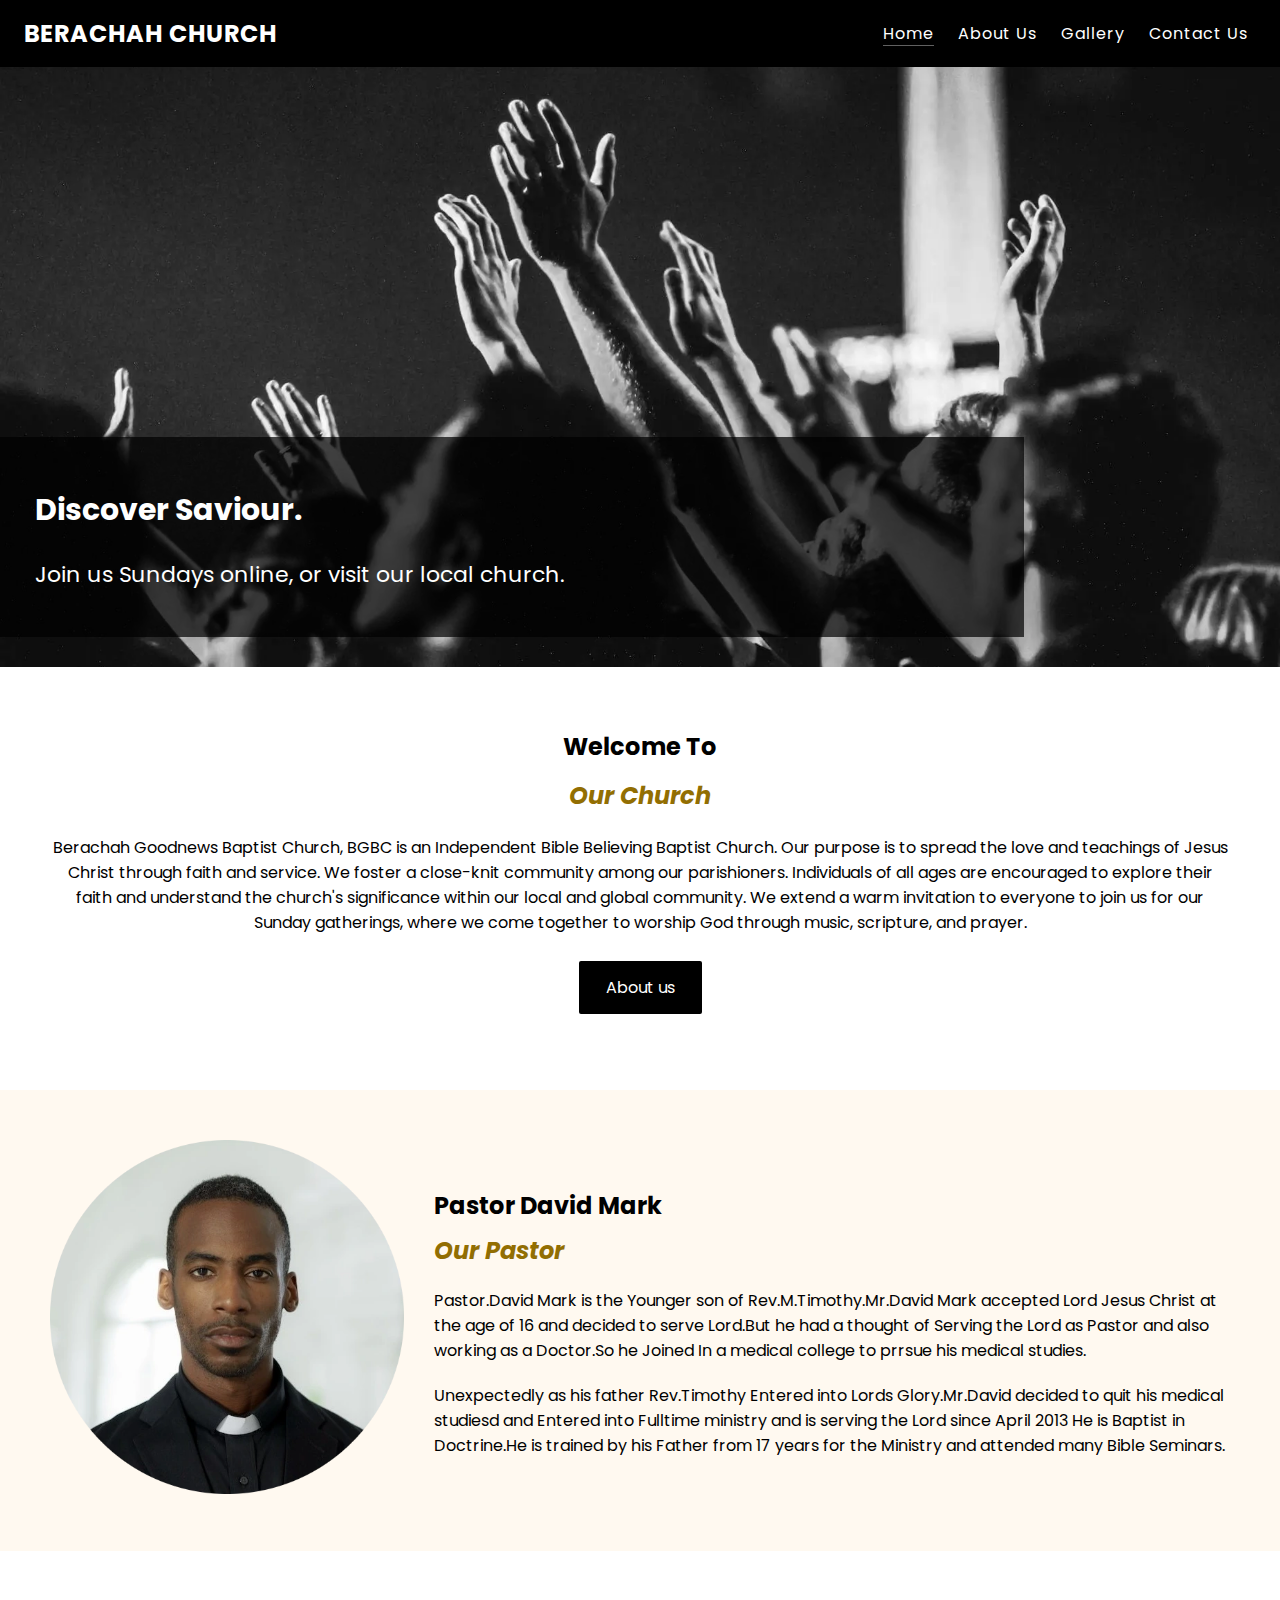
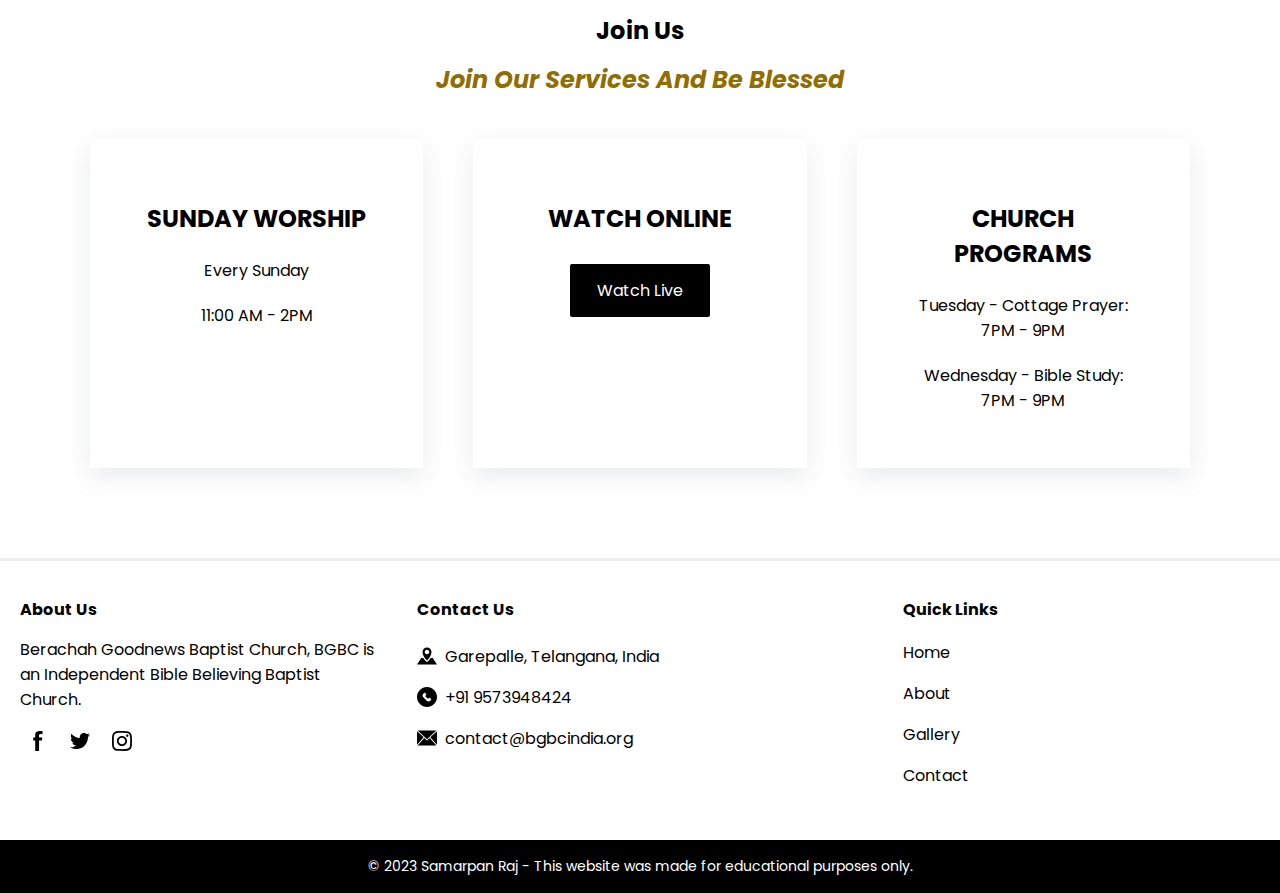
<file: index.html>
<!DOCTYPE html>
<html lang="en">

<head>
    <meta charset="UTF-8">
    <meta http-equiv="X-UA-Compatible" content="IE=edge">
    <meta name="viewport" content="width=device-width, initial-scale=1.0">
    <!-- Meta Tags for search engines -->
    <meta name="description"
        content="Berachah Goodnews Baptist Church is an Independent Bible Believing Church based in India.">
    <meta name="keywords" content="berachah, bgbc, independent church, bible believing, bible believers, india, church">
    <!--Website Title-->
    <title>Berachah Goodnews Church</title>
    <!-- Google fonts, Poppins - credit  -->
    <link rel="preconnect" href="https://fonts.googleapis.com">
    <link rel="preconnect" href="https://fonts.gstatic.com" crossorigin>
    <link href="https://fonts.googleapis.com/css2?family=Poppins:wght@300;400;500;700&display=swap" rel="stylesheet">
    <!--Favicon code-->
    <link rel="apple-touch-icon" sizes="180x180" href="assets/favicon/apple-touch-icon.png">
    <link rel="icon" type="image/png" sizes="32x32" href="assets/favicon/favicon-32x32.png">
    <link rel="icon" type="image/png" sizes="16x16" href="assets/favicon/favicon-16x16.png">
    <!-- Stylesheet Link -->
    <link rel="stylesheet" href="assets/css/style.css">
</head>

<body>
    <!-- credit for header code: love-running-v3 Aug 2023 -->
    <!-- Header -->
    <header>
        <a href="index.html">
            <h1 id="logo">Berachah Church</h1>
        </a>
        <input type="checkbox" id="nav-toggle" name="nav-toggle">
        <label for="nav-toggle" class="nav-toggle-label">
            <!-- Used Hamburger SVG image instead of fontawesome icon for faster page load -->
            <img class="menu-icon" src="assets/images/hamburger-svg.svg" alt="hamburger menu icon">
        </label>
        <!--Navigation Menu-->
        <nav>
            <ul id="menu">
                <li>
                    <a href="index.html" class="active">Home</a>
                </li>
                <li>
                    <a href="about-us.html">About Us</a>
                </li>
                <li>
                    <a href="gallery.html">Gallery</a>
                </li>
                <li>
                    <a href="contact-us.html">Contact Us</a>
                </li>
            </ul>
        </nav>
    </header>
    <!-- Main content -->
    <main>
        <!-- credit for hero section code: love-running-v3 Aug 2023 -->
        <section id="hero">
            <div id="cover-text">
                <h2>Discover Saviour.</h2>
                <p>Join us Sundays online, or visit our local church.</p>
            </div>
        </section>
        <!-- small section about the church -->
        <section id="about">
            <div class="div-container">
                <h3>Welcome To</h3>
                <h3 class="bend">
                    Our Church
                </h3>
                <p> Berachah Goodnews Baptist Church, BGBC is an Independent Bible Believing Baptist Church. Our purpose
                    is to spread the love and teachings of Jesus Christ through faith and service. We foster
                    a close-knit community among our parishioners. Individuals of all ages are encouraged to explore
                    their faith and understand the church's significance within our local and global community. We
                    extend a warm invitation to everyone to join us for our Sunday gatherings, where we come together to
                    worship God through music, scripture, and prayer.</p>
                <div class="space">
                    <a class="button" href="about-us.html">About us</a>
                </div>
            </div>
        </section>
        <!-- about pastor of the church-->
        <div class="ncontainer">
            <div class="nsection">
                <div class="image-container">
                    <img src="assets/images/pastor-image.webp" alt="closeup picture of the church pastor david mark">
                </div>
                <div class="text-container">
                    <h3>Pastor David Mark</h3>
                    <h3 class="bend">
                        Our Pastor
                    </h3>
                    <p>Pastor.David Mark is the Younger son of Rev.M.Timothy.Mr.David Mark accepted Lord Jesus Christ at
                        the age of 16 and decided to serve Lord.But he had a thought of Serving the Lord as Pastor and
                        also working as a Doctor.So he Joined In a medical college to prrsue his medical studies. </p>
                    <p>Unexpectedly as his father Rev.Timothy Entered into Lords Glory.Mr.David decided to quit
                        his medical studiesd and Entered into Fulltime ministry and is serving the Lord since April 2013
                        He is Baptist in Doctrine.He is trained by his Father from 17 years for the Ministry and
                        attended many Bible Seminars.
                    </p>
                </div>
            </div>
        </div>

        <!-- grid container which highlights the church timings and church programs -->
        <div class="div-container">
            <h3>Join Us</h3>
            <h3 class="bend"> Join Our Services And Be Blessed</h3>
            <div class="grid-container">

                <div class="grid-item">
                    <h3>SUNDAY WORSHIP</h3>
                    <p>Every Sunday</p>
                    <p>11:00 AM - 2PM</p>

                </div>
                <!-- external link to youtube channel -->
                <div class="grid-item">
                    <h3>WATCH ONLINE</h3>

                    <div class="space">
                        <a class="button" target="_blank" href="https://www.youtube.com/@PastorDavidMark/streams"
                            aria-label="link to youtube channel to watch live">Watch Live</a>
                    </div>

                </div>
                <div class="grid-item">
                    <h3>CHURCH PROGRAMS</h3>
                    <p>Tuesday - Cottage Prayer: 7PM - 9PM </p>
                    <p>Wednesday - Bible Study: 7PM - 9PM </p>
                </div>
            </div>
        </div>

    </main>
    <!-- Footer -->
    <footer>
        <div class="footer-container">
            <div class="footer-item">
                <h4>About Us</h4>
                <p> Berachah Goodnews Baptist Church, BGBC is an Independent Bible Believing Baptist Church. </p>
                <!-- clickable social media icons that will take to social media sites  -->
                <div class="footer-icons">
                    <a href="https://www.facebook.com" target="_blank" aria-label="open facebook link in new tab">
                        <img class="social-icons" src="assets/images/facebook-svg.svg" alt="facebook icon">
                    </a>
                    <a href="https://twitter.com" target="_blank" aria-label="open twitter link in new tab">
                        <img class="social-icons" src="assets/images/twitter-svg.svg" alt="twitter icon">
                    </a>
                    <a href="https://www.instagram.com" target="_blank" aria-label="open instagram link in new tab">
                        <img class="social-icons" src="assets/images/instagram-svg.svg" alt="instagram icon">
                    </a>
                </div>
            </div>
            <div class="footer-item footer-middle">
                <h4>Contact Us</h4>
                <div>
                    <img class="social-icons" src="assets/images/maps-svg.svg" alt="map icon">
                    <p>Garepalle, Telangana, India</p>
                </div>
                <!-- phone number and email links are clickable which will open phone or email window for the user  -->
                <div>
                    <img class="social-icons" src="assets/images/call-button-svg.svg" alt="call button icon">
                    <p>
                        <a href="tel:+919573948424">+91 9573948424</a>
                    </p>
                </div>
                <div>
                    <img class="social-icons" src="assets/images/mail-svg.svg" alt="email icon">
                    <p>
                        <a href="mailto:contact@bgbcindia.org">contact@bgbcindia.org</a>
                    </p>
                </div>
            </div>
            <div class="footer-item">
                <div class="footer-links">
                    <h4>Quick Links</h4>
                    <ul>
                        <li>
                            <a href="index.html" class="footer-link" aria-label="link to home page">Home</a>
                        </li>
                        <li>
                            <a href="about-us.html" class="footer-link" aria-label="link to about us page">About</a>
                        </li>
                        <li>
                            <a href="gallery.html" class="footer-link" aria-label="link to gallery page">Gallery</a>
                        </li>
                        <li>
                            <a href="contact-us.html" class="footer-link" aria-label="link to Contact page">Contact</a>
                        </li>
                    </ul>
                </div>
            </div>
        </div>
        <p class="bottom-footer"> © 2023 Samarpan Raj - This website was made for educational purposes only.
        </p>
    </footer>
</body>

</html>
</file>
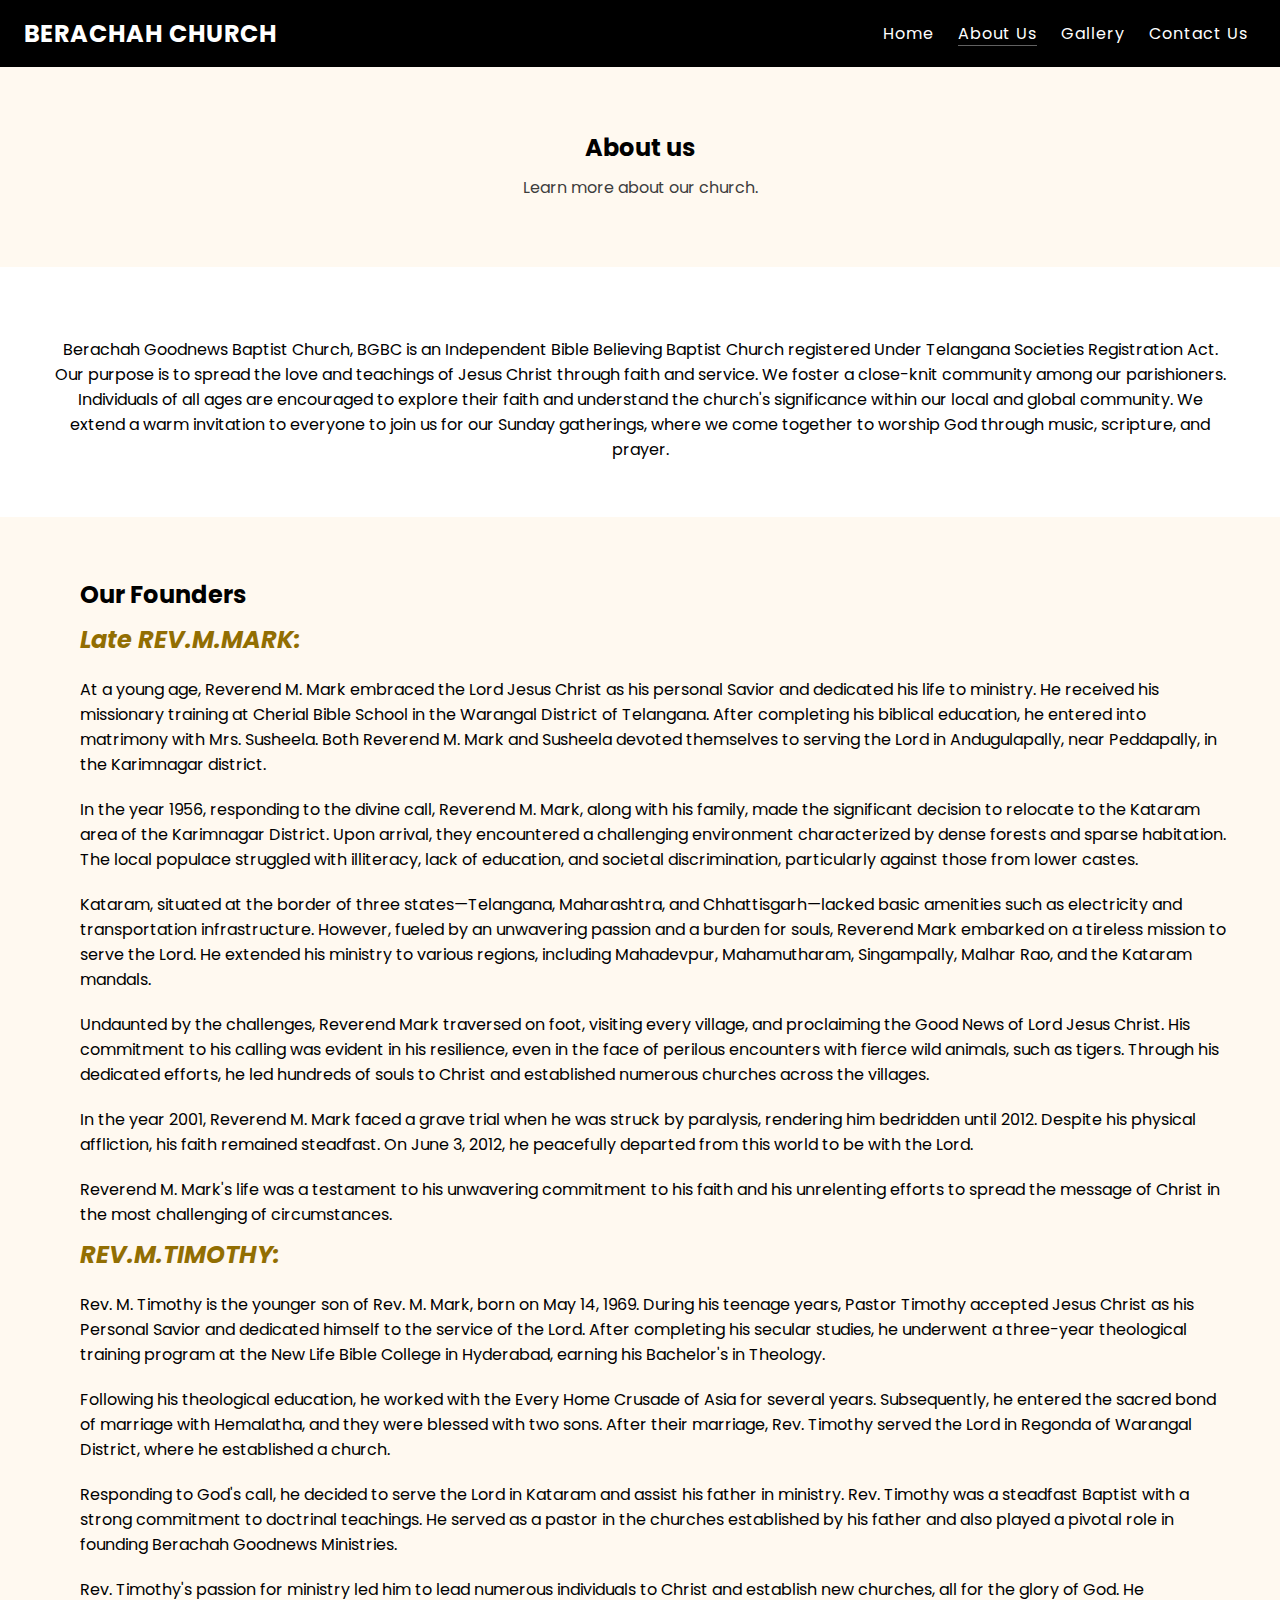
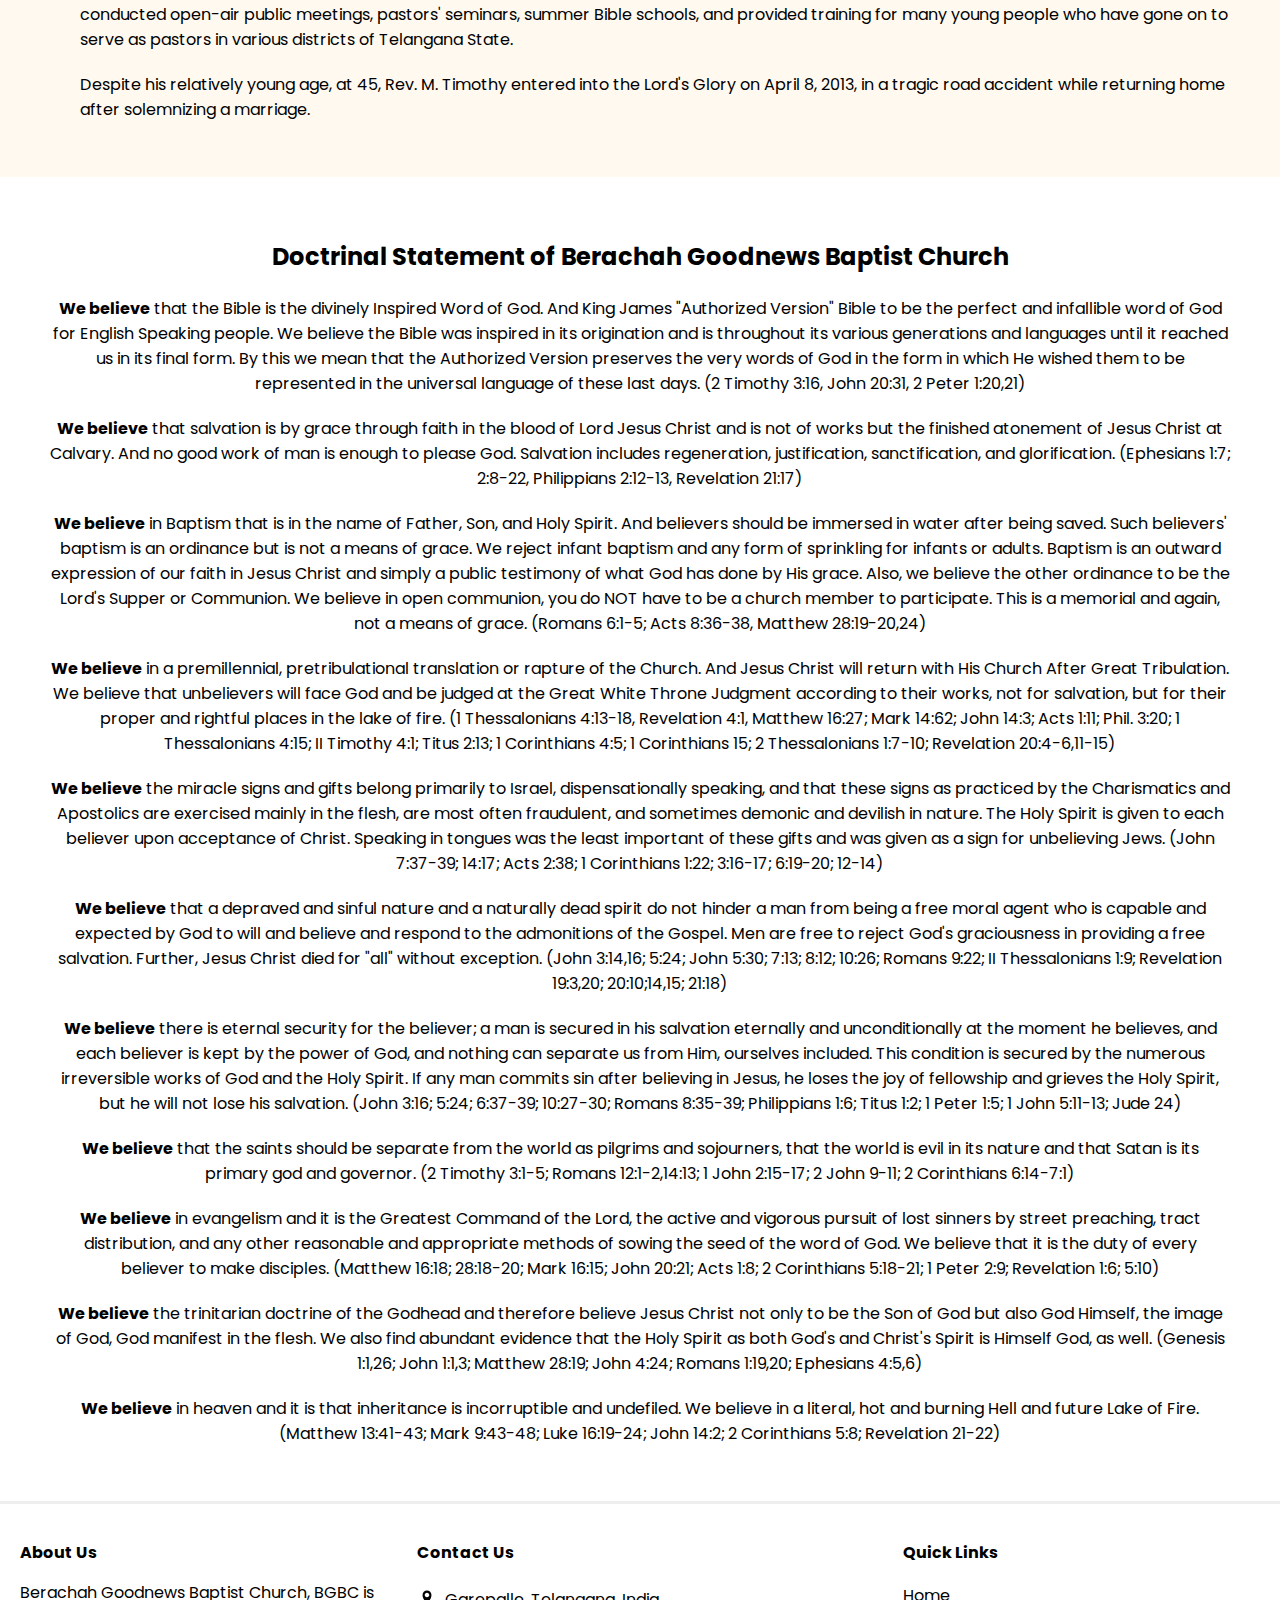
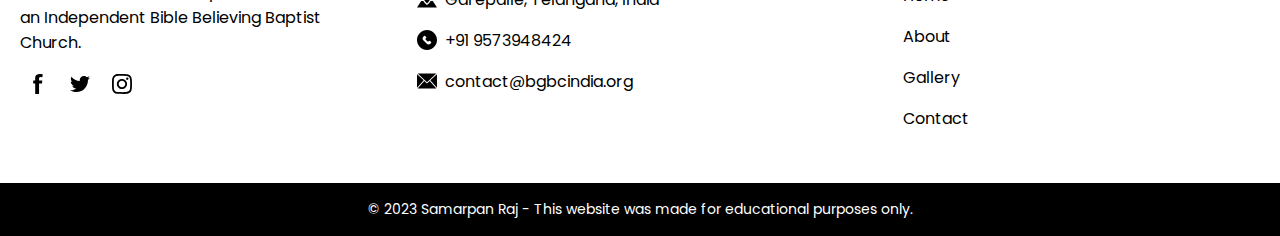
<file: about-us.html>
<!DOCTYPE html>
<html lang="en">

<head>
    <meta charset="UTF-8">
    <meta http-equiv="X-UA-Compatible" content="IE=edge">
    <meta name="viewport" content="width=device-width, initial-scale=1.0">
    <!-- Meta Tags for search engines -->
    <meta name="description"
        content="Berachah Goodnews Baptist Church is an Independent Bible Believing Church based in India. Read more about us on this page.">
    <meta name="keywords" content="berachah, bgbc, independent church, bible believing, bible believers, india, church">
    <!-- Stylesheet Link -->
    <link rel="stylesheet" href="assets/css/style.css">
    <!--Pae Title-->
    <title>About Us</title>
    <!-- Google fonts, Poppins - credit  -->
    <link rel="preconnect" href="https://fonts.googleapis.com">
    <link rel="preconnect" href="https://fonts.gstatic.com" crossorigin>
    <link href="https://fonts.googleapis.com/css2?family=Poppins:wght@300;400;500;700&display=swap" rel="stylesheet">
    <!--Favicon code-->
    <link rel="apple-touch-icon" sizes="180x180" href="assets/favicon/apple-touch-icon.png">
    <link rel="icon" type="image/png" sizes="32x32" href="assets/favicon/favicon-32x32.png">
    <link rel="icon" type="image/png" sizes="16x16" href="assets/favicon/favicon-16x16.png">
</head>

<body>
    <!-- credit for header code: love-running-v3 Aug 2023 -->
    <!-- Header -->
    <header>
        <a href="index.html">
            <h1 id="logo">Berachah Church</h1>
        </a>
        <input type="checkbox" id="nav-toggle" name="nav-toggle">
        <label for="nav-toggle" class="nav-toggle-label">
            <!-- Used Hamburger SVG image instead of fontawesome icon for faster page load -->
            <img class="menu-icon" src="assets/images/hamburger-svg.svg" alt="hamburger menu icon">
        </label>
        <!--Navigation Menu-->
        <nav>
            <ul id="menu">
                <li>
                    <a href="index.html">Home</a>
                </li>
                <li>
                    <a href="about-us.html" class="active">About Us</a>
                </li>
                <li>
                    <a href="gallery.html">Gallery</a>
                </li>
                <li>
                    <a href="contact-us.html">Contact Us</a>
                </li>
            </ul>
        </nav>
    </header>

    <!-- Main content -->
    <main>
        <section class="top-container">
            <div class="top-text">
                <h2>About us</h2>
                <p>Learn more about our church.</p>
            </div>
        </section>
        <div id="about-church">
            <div class="div-container">

                <p> Berachah Goodnews Baptist Church, BGBC is an Independent Bible Believing Baptist Church registered
                    Under Telangana Societies Registration Act. Our purpose is to spread the love and teachings of Jesus
                    Christ through faith and service. We foster
                    a close-knit community among our parishioners. Individuals of all ages are encouraged to explore
                    their faith and understand the church's significance within our local and global community. We
                    extend a warm invitation to everyone to join us for our Sunday gatherings, where we come together to
                    worship God through music, scripture, and prayer.
                </p>

            </div>
        </div>

        <div class="ncontainer">
            <div class="text-container">
                <h3>Our Founders</h3>
                <h3 class="bend">Late REV.M.MARK:</h3>

                <p>
                    At a young age, Reverend M. Mark embraced the Lord Jesus Christ as his personal Savior and dedicated
                    his life to ministry. He received his missionary training at Cherial Bible School in the Warangal
                    District of Telangana. After completing his biblical education, he entered into matrimony with Mrs.
                    Susheela. Both Reverend M. Mark and Susheela devoted themselves to serving the Lord in
                    Andugulapally, near Peddapally, in the Karimnagar district.
                </p>

                <p>
                    In the year 1956, responding to the divine call, Reverend M. Mark, along with his family, made the
                    significant decision to relocate to the Kataram area of the Karimnagar District. Upon arrival, they
                    encountered a challenging environment characterized by dense forests and sparse habitation. The
                    local populace struggled with illiteracy, lack of education, and societal discrimination,
                    particularly against those from lower castes.
                </p>

                <p>
                    Kataram, situated at the border of three states—Telangana, Maharashtra, and Chhattisgarh—lacked
                    basic amenities such as electricity and transportation infrastructure. However, fueled by an
                    unwavering passion and a burden for souls, Reverend Mark embarked on a tireless mission to serve the
                    Lord. He extended his ministry to various regions, including Mahadevpur, Mahamutharam, Singampally,
                    Malhar Rao, and the Kataram mandals.
                </p>

                <p>
                    Undaunted by the challenges, Reverend Mark traversed on foot, visiting every village, and
                    proclaiming the Good News of Lord Jesus Christ. His commitment to his calling was evident in his
                    resilience, even in the face of perilous encounters with fierce wild animals, such as tigers.
                    Through his dedicated efforts, he led hundreds of souls to Christ and established numerous churches
                    across the villages.
                </p>

                <p>
                    In the year 2001, Reverend M. Mark faced a grave trial when he was struck by paralysis, rendering
                    him bedridden until 2012. Despite his physical affliction, his faith remained steadfast. On June 3,
                    2012, he peacefully departed from this world to be with the Lord.
                </p>

                <p>
                    Reverend M. Mark's life was a testament to his unwavering commitment to his faith and his
                    unrelenting efforts to spread the message of Christ in the most challenging of circumstances.
                </p>

                <h3 class="bend">
                    REV.M.TIMOTHY:
                </h3>

                <p>
                    Rev. M. Timothy is the younger son of Rev. M. Mark, born on May 14, 1969. During his teenage years,
                    Pastor Timothy accepted Jesus Christ as his Personal Savior and dedicated himself to the service of
                    the Lord. After completing his secular studies, he underwent a three-year theological training
                    program at the New Life Bible College in Hyderabad, earning his Bachelor's in Theology.
                </p>

                <p>
                    Following his theological education, he worked with the Every Home Crusade of Asia for several
                    years. Subsequently, he entered the sacred bond of marriage with Hemalatha, and they were blessed
                    with two sons. After their marriage, Rev. Timothy served the Lord in Regonda of Warangal District,
                    where he established a church.
                </p>

                <p>
                    Responding to God's call, he decided to serve the Lord in Kataram and assist his father in ministry.
                    Rev. Timothy was a steadfast Baptist with a strong commitment to doctrinal teachings. He served as a
                    pastor in the churches established by his father and also played a pivotal role in founding Berachah
                    Goodnews Ministries.
                </p>

                <p>
                    Rev. Timothy's passion for ministry led him to lead numerous individuals to Christ and establish new
                    churches, all for the glory of God. He conducted open-air public meetings, pastors' seminars, summer
                    Bible schools, and provided training for many young people who have gone on to serve as pastors in
                    various districts of Telangana State.
                </p>

                <p>
                    Despite his relatively young age, at 45, Rev. M. Timothy entered into the Lord's Glory on April 8,
                    2013, in a tragic road accident while returning home after solemnizing a marriage.
                </p>

            </div>

        </div>

        <section id="about">
            <div class="div-container">
                <h3>
                    Doctrinal Statement of Berachah Goodnews Baptist Church
                </h3>

                <p>
                    <span>We believe</span> that the Bible is the divinely Inspired Word of God. And King James
                    "Authorized Version" Bible to be the perfect and infallible word of God for English Speaking people.
                    We believe the Bible was inspired in its origination and is throughout its various generations and
                    languages until it reached us in its final form. By this we mean that the Authorized Version
                    preserves the very words of God in the form in which He wished them to be represented in the
                    universal language of these last days. (2 Timothy 3:16, John 20:31, 2 Peter 1:20,21)
                </p>

                <p>
                    <span>We believe</span> that salvation is by grace through faith in the blood of Lord Jesus Christ
                    and is not of works but the finished atonement of Jesus Christ at Calvary. And no good work of man
                    is enough to please God. Salvation includes regeneration, justification, sanctification, and
                    glorification. (Ephesians 1:7; 2:8-22, Philippians 2:12-13, Revelation 21:17)
                </p>

                <p>
                    <span>We believe</span> in Baptism that is in the name of Father, Son, and Holy Spirit. And
                    believers should be immersed in water after being saved. Such believers' baptism is an ordinance but
                    is not a means of grace. We reject infant baptism and any form of sprinkling for infants or adults.
                    Baptism is an outward expression of our faith in Jesus Christ and simply a public testimony of what
                    God has done by His grace. Also, we believe the other ordinance to be the Lord's Supper or
                    Communion. We believe in open communion, you do NOT have to be a church member to participate. This
                    is a memorial and again, not a means of grace. (Romans 6:1-5; Acts 8:36-38, Matthew 28:19-20,24)
                </p>

                <p>
                    <span>We believe</span> in a premillennial, pretribulational translation or rapture of the Church.
                    And Jesus Christ will return with His Church After Great Tribulation. We believe that unbelievers
                    will face God and be judged at the Great White Throne Judgment according to their works, not for
                    salvation, but for their proper and rightful places in the lake of fire. (1 Thessalonians 4:13-18,
                    Revelation 4:1, Matthew 16:27; Mark 14:62; John 14:3; Acts 1:11; Phil. 3:20; 1 Thessalonians 4:15;
                    II Timothy 4:1; Titus 2:13; 1 Corinthians 4:5; 1 Corinthians 15; 2 Thessalonians 1:7-10; Revelation
                    20:4-6,11-15)
                </p>

                <p>
                    <span>We believe</span> the miracle signs and gifts belong primarily to Israel, dispensationally
                    speaking, and that these signs as practiced by the Charismatics and Apostolics are exercised mainly
                    in the flesh, are most often fraudulent, and sometimes demonic and devilish in nature. The Holy
                    Spirit is given to each believer upon acceptance of Christ. Speaking in tongues was the least
                    important of these gifts and was given as a sign for unbelieving Jews. (John 7:37-39; 14:17; Acts
                    2:38; 1 Corinthians 1:22; 3:16-17; 6:19-20; 12-14)
                </p>

                <p>
                    <span>We believe</span> that a depraved and sinful nature and a naturally dead spirit do not hinder
                    a man from being a free moral agent who is capable and expected by God to will and believe and
                    respond to the admonitions of the Gospel. Men are free to reject God's graciousness in providing a
                    free salvation. Further, Jesus Christ died for "all" without exception. (John 3:14,16; 5:24; John
                    5:30; 7:13; 8:12; 10:26; Romans 9:22; II Thessalonians 1:9; Revelation 19:3,20; 20:10;14,15; 21:18)
                </p>

                <p>
                    <span>We believe</span> there is eternal security for the believer; a man is secured in his
                    salvation eternally and unconditionally at the moment he believes, and each believer is kept by the
                    power of God, and nothing can separate us from Him, ourselves included. This condition is secured by
                    the numerous irreversible works of God and the Holy Spirit. If any man commits sin after believing
                    in Jesus, he loses the joy of fellowship and grieves the Holy Spirit, but he will not lose his
                    salvation. (John 3:16; 5:24; 6:37-39; 10:27-30; Romans 8:35-39; Philippians 1:6; Titus 1:2; 1 Peter
                    1:5; 1 John 5:11-13; Jude 24)
                </p>

                <p>
                    <span>We believe</span> that the saints should be separate from the world as pilgrims and
                    sojourners, that the world is evil in its nature and that Satan is its primary god and governor. (2
                    Timothy 3:1-5; Romans 12:1-2,14:13; 1 John 2:15-17; 2 John 9-11; 2 Corinthians 6:14-7:1)
                </p>

                <p>
                    <span>We believe</span> in evangelism and it is the Greatest Command of the Lord, the active and
                    vigorous pursuit of lost sinners by street preaching, tract distribution, and any other reasonable
                    and appropriate methods of sowing the seed of the word of God. We believe that it is the duty of
                    every believer to make disciples. (Matthew 16:18; 28:18-20; Mark 16:15; John 20:21; Acts 1:8; 2
                    Corinthians 5:18-21; 1 Peter 2:9; Revelation 1:6; 5:10)
                </p>

                <p>
                    <span>We believe</span> the trinitarian doctrine of the Godhead and therefore believe Jesus Christ
                    not only to be the Son of God but also God Himself, the image of God, God manifest in the flesh. We
                    also find abundant evidence that the Holy Spirit as both God's and Christ's Spirit is Himself God,
                    as well. (Genesis 1:1,26; John 1:1,3; Matthew 28:19; John 4:24; Romans 1:19,20; Ephesians 4:5,6)
                </p>

                <p>
                    <span>We believe</span> in heaven and it is that inheritance is incorruptible and undefiled. We
                    believe in a literal, hot and burning Hell and future Lake of Fire. (Matthew 13:41-43; Mark 9:43-48;
                    Luke 16:19-24; John 14:2; 2 Corinthians 5:8; Revelation 21-22)
                </p>



            </div>
        </section>
    </main>

    <!-- Footer -->
    <footer>
        <div class="footer-container">
            <div class="footer-item">
                <h4>About Us</h4>
                <p> Berachah Goodnews Baptist Church, BGBC is an Independent Bible Believing Baptist Church. </p>
                <div class="footer-icons">
                    <a href="https://www.facebook.com" target="_blank" aria-label="open facebook link in new tab">
                        <img class="social-icons" src="assets/images/facebook-svg.svg" alt="facebook icon">
                    </a>
                    <a href="https://twitter.com" target="_blank" aria-label="open twitter link in new tab">
                        <img class="social-icons" src="assets/images/twitter-svg.svg" alt="twitter icon">
                    </a>
                    <a href="https://www.instagram.com" target="_blank" aria-label="open instagram link in new tab">
                        <img class="social-icons" src="assets/images/instagram-svg.svg" alt="instagram icon">
                    </a>
                </div>
            </div>
            <div class="footer-item footer-middle">
                <h4>Contact Us</h4>
                <div>
                    <img class="social-icons" src="assets/images/maps-svg.svg" alt="map icon">
                    <p>Garepalle, Telangana, India</p>
                </div>
                <div>
                    <img class="social-icons" src="assets/images/call-button-svg.svg" alt="call button icon">
                    <p>
                        <a href="tel:+919573948424">+91 9573948424</a>
                    </p>
                </div>
                <div>
                    <img class="social-icons" src="assets/images/mail-svg.svg" alt="email icon">
                    <p>
                        <a href="mailto:contact@bgbcindia.org">contact@bgbcindia.org</a>
                    </p>
                </div>
            </div>
            <div class="footer-item">
                <div class="footer-links">
                    <h4>Quick Links</h4>
                    <ul>
                        <li>
                            <a href="index.html" class="footer-link" aria-label="link to home page">Home</a>
                        </li>
                        <li>
                            <a href="about-us.html" class="footer-link" aria-label="link to about us page">About</a>
                        </li>
                        <li>
                            <a href="gallery.html" class="footer-link" aria-label="link to gallery page">Gallery</a>
                        </li>
                        <li>
                            <a href="contact-us.html" class="footer-link" aria-label="link to Contact page">Contact</a>
                        </li>
                    </ul>
                </div>
            </div>
        </div>
        <p class="bottom-footer"> © 2023 Samarpan Raj - This website was made for educational purposes only.
        </p>
    </footer>

</body>

</html>
</file>
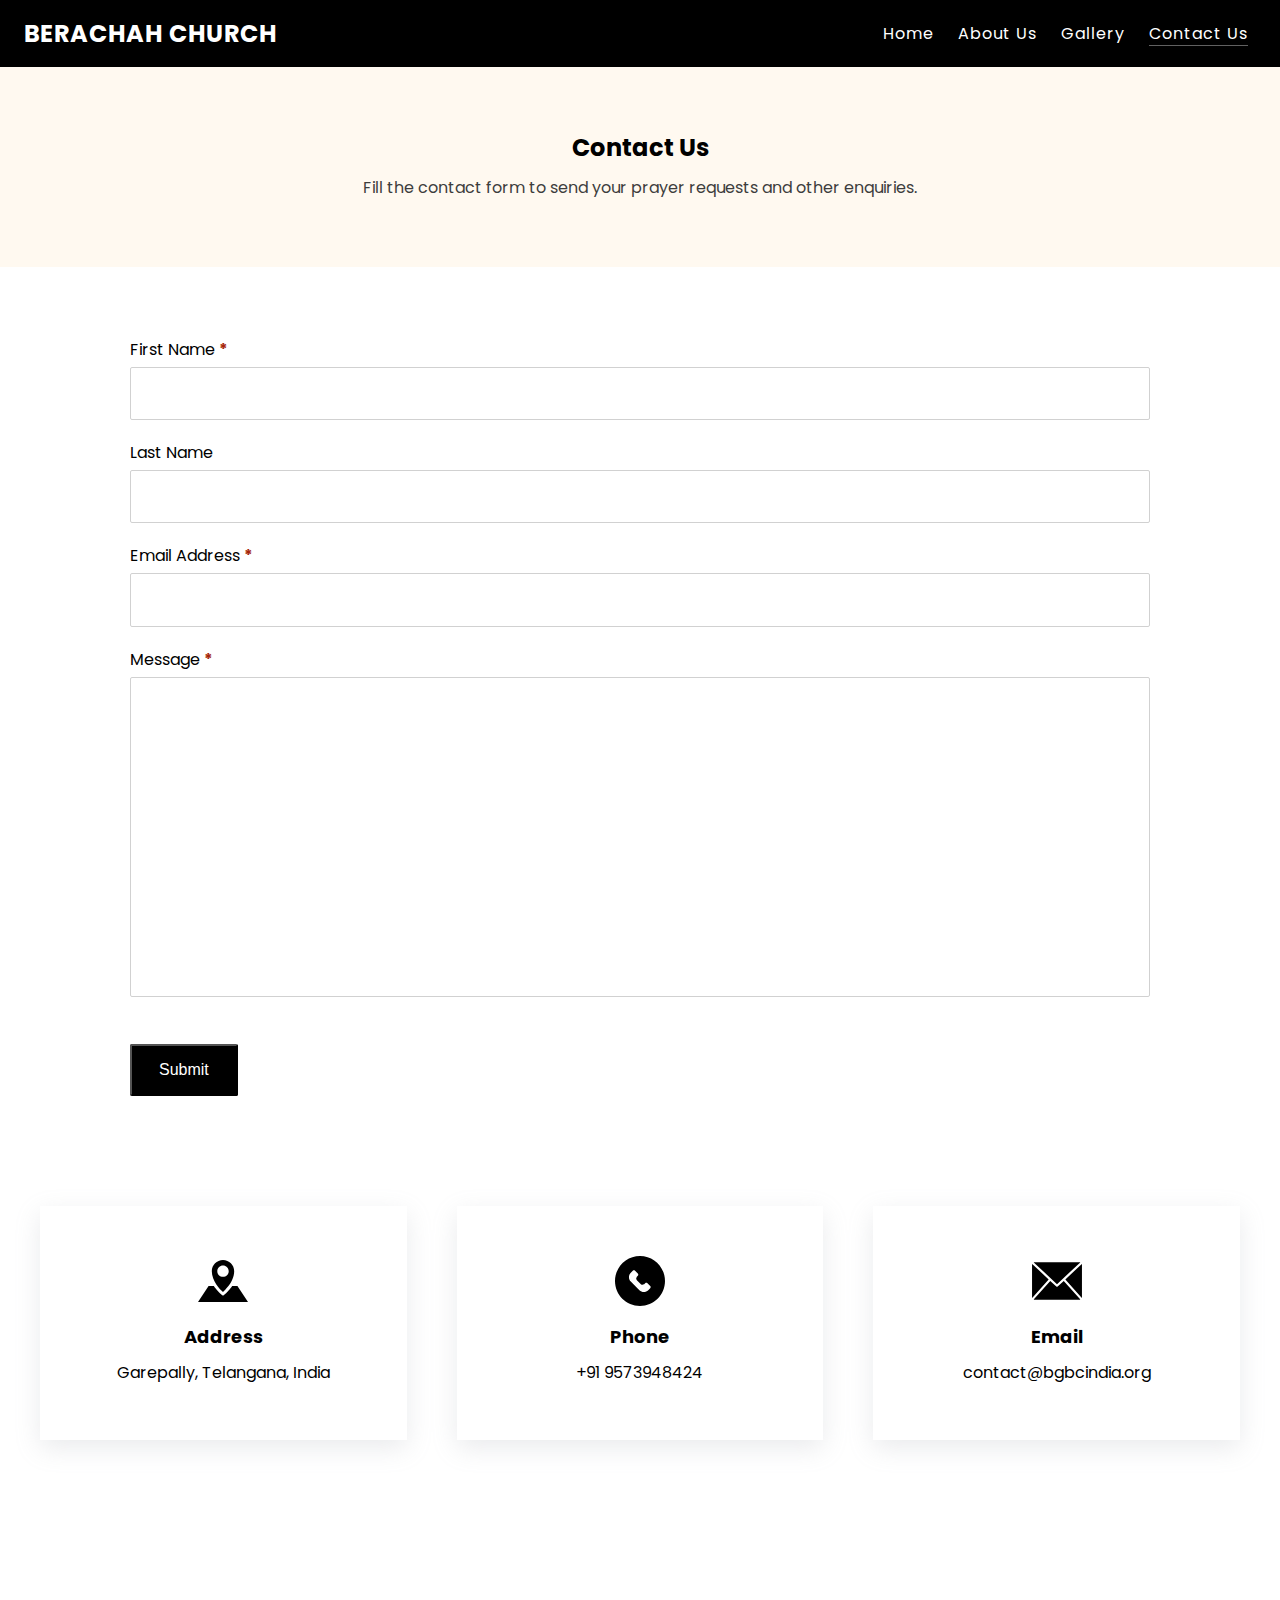
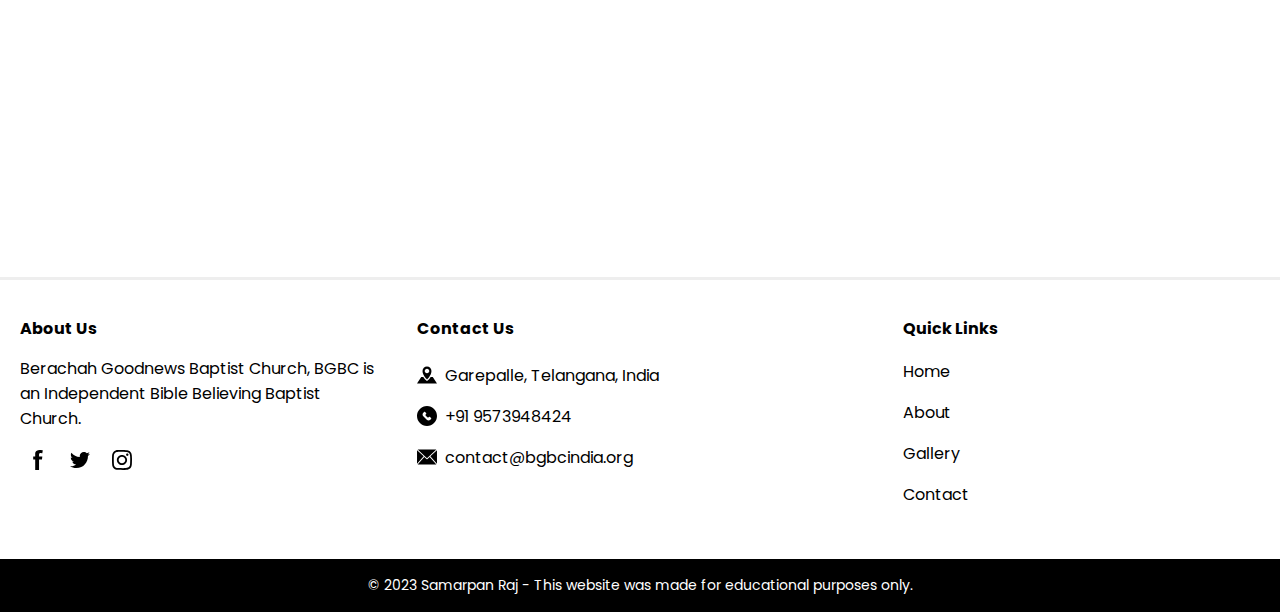
<file: contact-us.html>
<!DOCTYPE html>
<html lang="en">

<head>
    <meta charset="UTF-8">
    <meta http-equiv="X-UA-Compatible" content="IE=edge">
    <meta name="viewport" content="width=device-width, initial-scale=1.0">
    <!-- Meta tags for search engines -->
    <meta name="description"
        content="Contact us for prayer requests and other enquiries.We will try to get in touch with you as soon as possible.">
    <meta name="keywords" content="berachah, bgbc, independent church, bible believing, bible believers, india, church">
    <!-- Stylesheet Link -->
    <link rel="stylesheet" href="assets/css/style.css">
    <!--Page Title-->
    <title>Contact Us</title>
    <!-- Google fonts, Poppins - credit  -->
    <link rel="preconnect" href="https://fonts.googleapis.com">
    <link rel="preconnect" href="https://fonts.gstatic.com" crossorigin>
    <link href="https://fonts.googleapis.com/css2?family=Poppins:wght@300;400;500;700&display=swap" rel="stylesheet">
    <!--Favicon code-->
    <link rel="apple-touch-icon" sizes="180x180" href="assets/favicon/apple-touch-icon.png">
    <link rel="icon" type="image/png" sizes="32x32" href="assets/favicon/favicon-32x32.png">
    <link rel="icon" type="image/png" sizes="16x16" href="assets/favicon/favicon-16x16.png">
</head>

<body>
    <!-- credit for header code: love-running-v3 Aug 2023 -->
    <!-- Header -->
    <header>
        <a href="index.html">
            <h1 id="logo">Berachah Church</h1>
        </a>
        <input type="checkbox" id="nav-toggle" name="nav-toggle">
        <label for="nav-toggle" class="nav-toggle-label">
            <!-- Used Hamburger SVG image instead of fontawesome icon for faster page load -->
            <img class="menu-icon" src="assets/images/hamburger-svg.svg" alt="hamburger menu icon">
        </label>
        <!--Navigation Menu-->
        <nav>
            <ul id="menu">
                <li>
                    <a href="index.html">Home</a>
                </li>
                <li>
                    <a href="about-us.html">About Us</a>
                </li>
                <li>
                    <a href="gallery.html">Gallery</a>
                </li>
                <li>
                    <a href="contact-us.html" class="active">Contact Us</a>
                </li>
            </ul>
        </nav>
    </header>
    <!-- Main content -->
    <main>
        <!-- Top Section -->
        <section class="top-container">
            <div class="top-text">
                <h2>Contact Us</h2>
                <p>Fill the contact form to send your prayer requests and other enquiries.</p>
            </div>
        </section>
        <!-- Contact Form -->
        <div id="contact">
            <div class="form">
                <form action="thank-you.html" method="GET" id="contact-form">
                    <label for="first_name">First Name <span class="color-imp">*</span></label>
                    <input type="text" name="first_name" id="first_name" class="text-input" required>
                    <br>
                    <label for="last_name">Last Name</label>
                    <input type="text" name="last_name" id="last_name" class="text-input">
                    <br>
                    <label for="email_address">Email Address <span class="color-imp">*</span></label>
                    <input type="email" name="email_address" id="email_address" class="text-input" required>
                    <br>
                    <label for="message">Message <span class="color-imp">*</span></label>
                    <textarea name="message" id="message" class="contact-textarea text-input" required></textarea>

                    <br>
                    <button type="submit" class="button" aria-label="submit contact form">Submit</button>
                </form>
            </div>
        </div>
        <!-- Contact Icons -->
        <div class="grid-container">
            <div class="grid-item">
                <img class="grid-item-icon" src="assets/images/maps-svg.svg" alt="map icon">
                <h3>Address</h3>
                <p>Garepally, Telangana, India</p>
            </div>
            <div class="grid-item">
                <img class="grid-item-icon" src="assets/images/call-button-svg.svg" alt="call button icon">
                <h3>Phone</h3>
                <a href="tel:919573948424">
                    <p>+91 9573948424</p>
                </a>
            </div>
            <div class="grid-item">
                <img class="grid-item-icon" src="assets/images/mail-svg.svg" alt="email icon">
                <h3>Email</h3>
                <a href="mailto:contact@bgbcindia.org">
                    <p>contact@bgbcindia.org</p>
                </a>
            </div>
        </div>
        <!-- Google Maps embed -->
        <div class="map-container">
            <iframe class="map-embed"
                src="https://www.google.com/maps/embed?pb=!1m14!1m8!1m3!1d60494.624899519426!2d79.945522!3d18.622935!3m2!1i1024!2i768!4f13.1!3m3!1m2!1s0x3a32fc983d7ac2db%3A0x4b466c15cf508d8c!2sBerachah%20Goodnews%20Baptist%20church!5e0!3m2!1sen!2sin!4v1694156982474!5m2!1sen!2sin"
                style="border:0;" title="gmaps" allowfullscreen="" loading="lazy"
                referrerpolicy="no-referrer-when-downgrade"></iframe>
        </div>
    </main>
    <!-- Footer -->
    <footer>
        <div class="footer-container">
            <div class="footer-item">
                <h4>About Us</h4>
                <p> Berachah Goodnews Baptist Church, BGBC is an Independent Bible Believing Baptist Church. </p>
                <div class="footer-icons">
                    <a href="https://www.facebook.com" target="_blank" aria-label="open facebook link in new tab">
                        <img class="social-icons" src="assets/images/facebook-svg.svg" alt="facebook icon">
                    </a>
                    <a href="https://twitter.com" target="_blank" aria-label="open twitter link in new tab">
                        <img class="social-icons" src="assets/images/twitter-svg.svg" alt="twitter icon">
                    </a>
                    <a href="https://www.instagram.com" target="_blank" aria-label="open instagram link in new tab">
                        <img class="social-icons" src="assets/images/instagram-svg.svg" alt="instagram icon">
                    </a>
                </div>
            </div>
            <div class="footer-item footer-middle">
                <h4>Contact Us</h4>
                <div>
                    <img class="social-icons" src="assets/images/maps-svg.svg" alt="map icon">
                    <p>Garepalle, Telangana, India</p>
                </div>
                <div>
                    <img class="social-icons" src="assets/images/call-button-svg.svg" alt="call button icon">
                    <p>
                        <a href="tel:+919573948424">+91 9573948424</a>
                    </p>
                </div>
                <div>
                    <img class="social-icons" src="assets/images/mail-svg.svg" alt="email icon">
                    <p>
                        <a href="mailto:contact@bgbcindia.org">contact@bgbcindia.org</a>
                    </p>
                </div>
            </div>
            <div class="footer-item">
                <div class="footer-links">
                    <h4>Quick Links</h4>
                    <ul>
                        <li>
                            <a href="index.html" class="footer-link" aria-label="link to home page">Home</a>
                        </li>
                        <li>
                            <a href="about-us.html" class="footer-link" aria-label="link to about us page">About</a>
                        </li>
                        <li>
                            <a href="gallery.html" class="footer-link" aria-label="link to gallery page">Gallery</a>
                        </li>
                        <li>
                            <a href="contact-us.html" class="footer-link" aria-label="link to Contact page">Contact</a>
                        </li>
                    </ul>
                </div>
            </div>
        </div>
        <p class="bottom-footer"> © 2023 Samarpan Raj - This website was made for educational purposes only.
        </p>
    </footer>
</body>

</html>
</file>
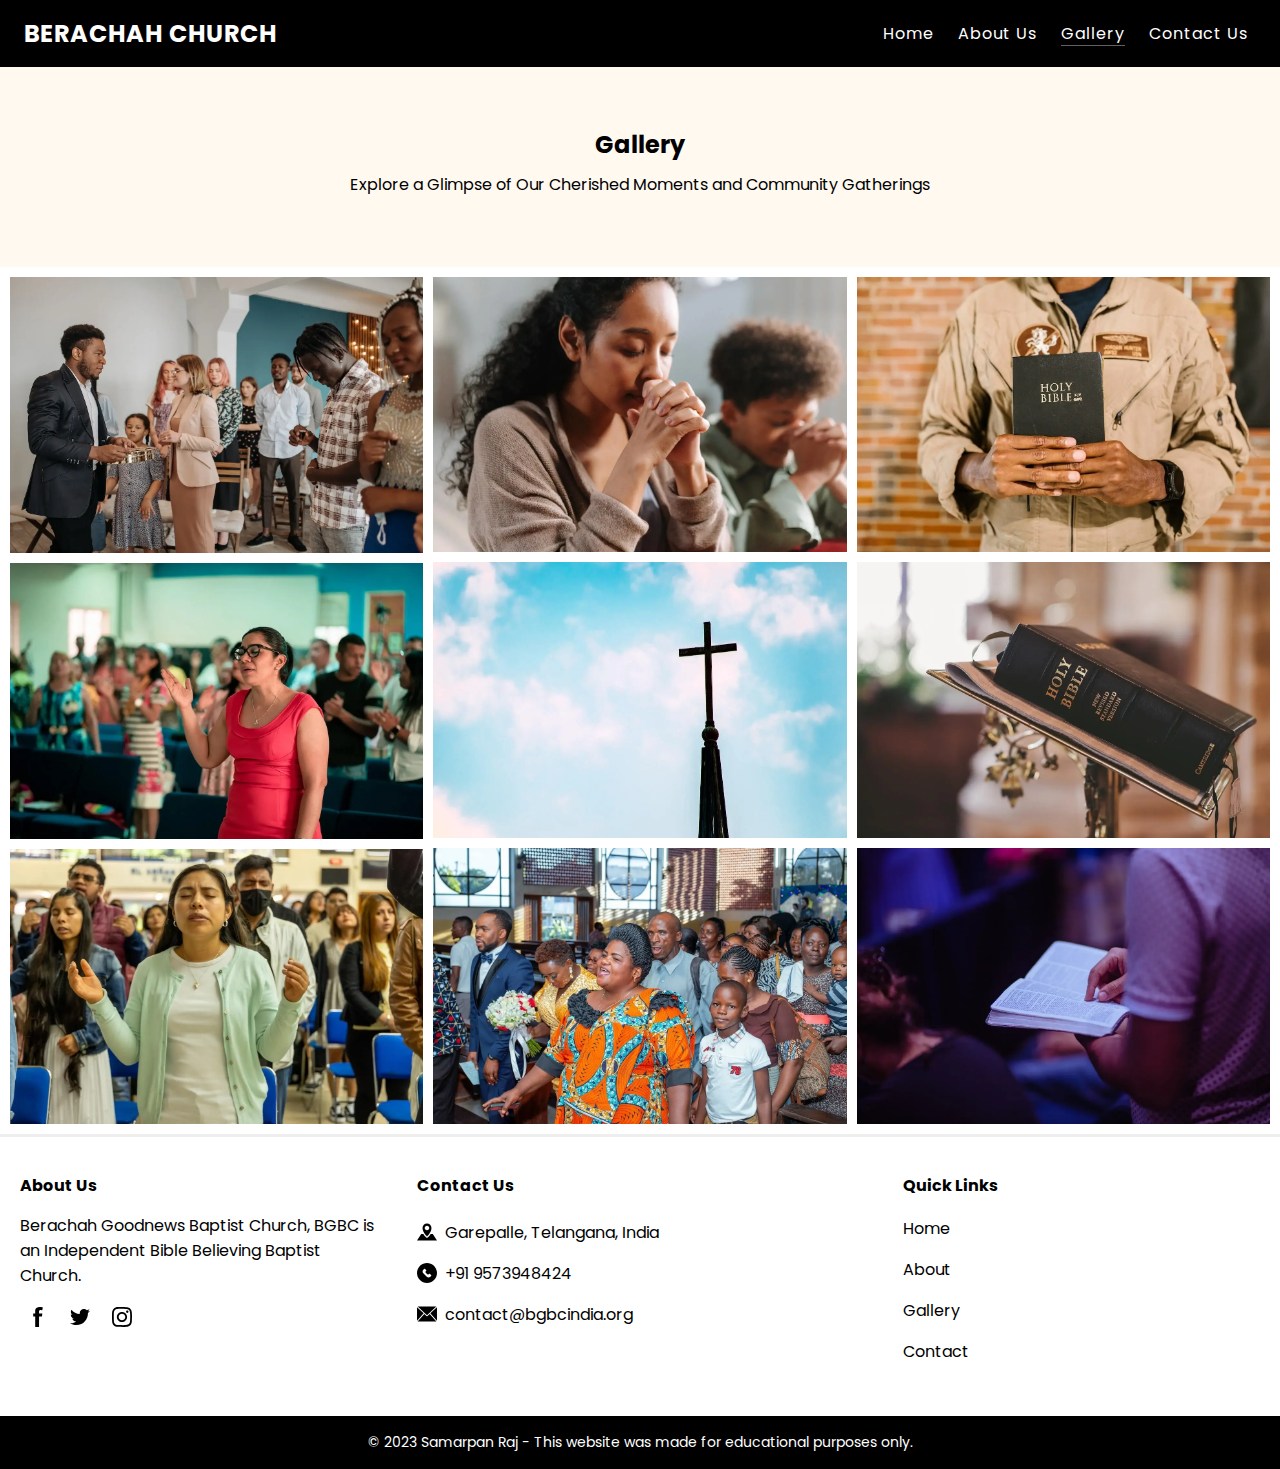
<file: gallery.html>
<!DOCTYPE html>
<html lang="en">

<head>
    <meta charset="UTF-8">
    <meta http-equiv="X-UA-Compatible" content="IE=edge">
    <meta name="viewport" content="width=device-width, initial-scale=1.0">
    <!-- Meta Tags for search engines -->
    <meta name="description"
        content="Watch the gallery of Berachah Goodnews Baptist Church. More photos will be uploaded soon.">
    <meta name="keywords" content="berachah, bgbc, independent church, bible believing, bible believers, india, church">
    <!-- Stylesheet Link -->
    <link rel="stylesheet" href="assets/css/style.css">
    <!--Page Title-->
    <title>Gallery</title>
    <!-- Google fonts, Poppins - credit  -->
    <link rel="preconnect" href="https://fonts.googleapis.com">
    <link rel="preconnect" href="https://fonts.gstatic.com" crossorigin>
    <link href="https://fonts.googleapis.com/css2?family=Poppins:wght@300;400;500;700&display=swap" rel="stylesheet">
    <!--Favicon code-->
    <link rel="apple-touch-icon" sizes="180x180" href="assets/favicon/apple-touch-icon.png">
    <link rel="icon" type="image/png" sizes="32x32" href="assets/favicon/favicon-32x32.png">
    <link rel="icon" type="image/png" sizes="16x16" href="assets/favicon/favicon-16x16.png">
</head>

<body>
    <!-- credit for header code: love-running-v3 Aug 2023 -->
    <!-- Header -->
    <header>
        <a href="index.html">
            <h1 id="logo">Berachah Church</h1>
        </a>
        <input type="checkbox" id="nav-toggle" name="nav-toggle">
        <label for="nav-toggle" class="nav-toggle-label">
            <!-- Used Hamburger SVG image instead of fontawesome icon for faster page load -->
            <img class="menu-icon" src="assets/images/hamburger-svg.svg" alt="hamburger menu icon">
        </label>
        <!--Navigation Menu-->
        <nav>
            <ul id="menu">
                <li>
                    <a href="index.html">Home</a>
                </li>
                <li>
                    <a href="about-us.html">About Us</a>
                </li>
                <li>
                    <a href="gallery.html" class="active">Gallery</a>
                </li>
                <li>
                    <a href="contact-us.html">Contact Us</a>
                </li>
            </ul>
        </nav>
    </header>

    <!-- Main content -->
    <main>
        <!-- credit for gallery code: love-running-v3 Aug 2023 -->
        <section class="top-container">
            <div class="top-text">
                <h2>Gallery</h2>
                <!-- used h3 here to pass the sequential order of headings -->
                <h3>Explore a Glimpse of Our Cherished Moments and Community Gatherings</h3>
            </div>
        </section>
        <div class="gallery">
            <div id="photos">
                <img src="assets/images/mass-in-church.webp" width="1280px" height="853px" alt="mass in church">
                <img src="assets/images/gallery-women-singing-in-church.webp" width="1280px" height="853px"
                    alt="women singing in church">
                <img src="assets/images/gallery-women-praying-in-church.webp" width="1280px" height="853px"
                    alt="women prayer in church">
                <img src="assets/images/gallery-women-closeup-praying-in-church.webp" width="1280px" height="853px"
                    alt="women closeup praying in church">
                <img src="assets/images/gallery-cross-on-church.webp" width="1280px" height="853px"
                    alt="cross on church">
                <img src="assets/images/gallery-crowd-worshippig-in-church.webp" width="1280px" height="853px"
                    alt="crowd worshipping in church">
                <img src="assets/images/gallery-holy-bible-kjv.webp" width="1280px" height="853px"
                    alt="kjv bible image">
                <img src="assets/images/gallery-bible-image.webp" width="1280px" height="853px" alt="image of bible">
                <img src="assets/images/man-reading-bible.webp" width="1280px" height="853px" alt="man reading bible">
            </div>
        </div>
    </main>

    <!-- Footer -->
    <footer>
        <div class="footer-container">
            <div class="footer-item">
                <h4>About Us</h4>
                <p> Berachah Goodnews Baptist Church, BGBC is an Independent Bible Believing Baptist Church. </p>
                <div class="footer-icons">
                    <a href="https://www.facebook.com" target="_blank" aria-label="open facebook link in new tab">
                        <img class="social-icons" src="assets/images/facebook-svg.svg" alt="facebook icon">
                    </a>
                    <a href="https://twitter.com" target="_blank" aria-label="open twitter link in new tab">
                        <img class="social-icons" src="assets/images/twitter-svg.svg" alt="twitter icon">
                    </a>
                    <a href="https://www.instagram.com" target="_blank" aria-label="open instagram link in new tab">
                        <img class="social-icons" src="assets/images/instagram-svg.svg" alt="instagram icon">
                    </a>
                </div>
            </div>
            <div class="footer-item footer-middle">
                <h4>Contact Us</h4>
                <div>
                    <img class="social-icons" src="assets/images/maps-svg.svg" alt="map icon">
                    <p>Garepalle, Telangana, India</p>
                </div>
                <div>
                    <img class="social-icons" src="assets/images/call-button-svg.svg" alt="call button icon">
                    <p>
                        <a href="tel:+919573948424">+91 9573948424</a>
                    </p>
                </div>
                <div>
                    <img class="social-icons" src="assets/images/mail-svg.svg" alt="email icon">
                    <p>
                        <a href="mailto:contact@bgbcindia.org">contact@bgbcindia.org</a>
                    </p>
                </div>
            </div>
            <div class="footer-item">
                <div class="footer-links">
                    <h4>Quick Links</h4>
                    <ul>
                        <li>
                            <a href="index.html" class="footer-link" aria-label="link to home page">Home</a>
                        </li>
                        <li>
                            <a href="about-us.html" class="footer-link" aria-label="link to about us page">About</a>
                        </li>
                        <li>
                            <a href="gallery.html" class="footer-link" aria-label="link to gallery page">Gallery</a>
                        </li>
                        <li>
                            <a href="contact-us.html" class="footer-link" aria-label="link to Contact page">Contact</a>
                        </li>
                    </ul>
                </div>
            </div>
        </div>
        <p class="bottom-footer"> © 2023 Samarpan Raj - This website was made for educational purposes only.
        </p>
    </footer>

</body>

</html>
</file>
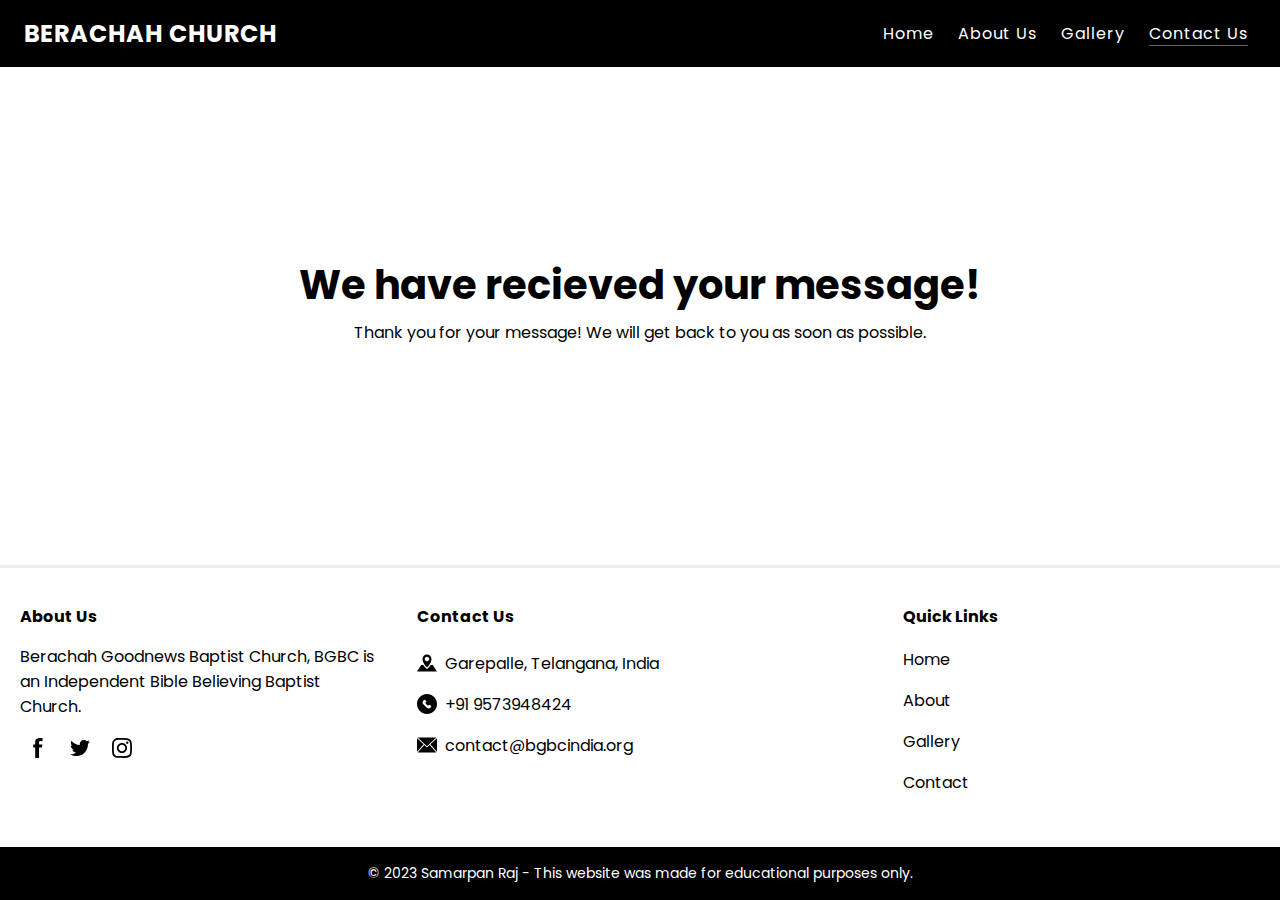
<file: thank-you.html>
<!DOCTYPE html>
<html lang="en">

<head>
    <meta charset="UTF-8">
    <meta http-equiv="X-UA-Compatible" content="IE=edge">
    <meta name="viewport" content="width=device-width, initial-scale=1.0">
    <!-- Meta Tags for search engines -->
    <meta name="description"
        content="Thank you for contacting Berachah Goodnews Baptist Church, Independent Bible Believing Church based in India.">
    <meta name="keywords" content="berachah, bgbc, independent church, bible believing, bible believers, india, church">
    <!-- Stylesheet Link -->
    <link rel="stylesheet" href="assets/css/style.css">
    <!--Page Title-->
    <title>Thank You</title>
    <!-- Google fonts, Poppins - credit  -->
    <link rel="preconnect" href="https://fonts.googleapis.com">
    <link rel="preconnect" href="https://fonts.gstatic.com" crossorigin>
    <link href="https://fonts.googleapis.com/css2?family=Poppins:wght@300;400;500;700&display=swap" rel="stylesheet">
    <!--Favicon code-->
    <link rel="apple-touch-icon" sizes="180x180" href="assets/favicon/apple-touch-icon.png">
    <link rel="icon" type="image/png" sizes="32x32" href="assets/favicon/favicon-32x32.png">
    <link rel="icon" type="image/png" sizes="16x16" href="assets/favicon/favicon-16x16.png">
</head>

<body>
    <!-- credit for header code: love-running-v3 Aug 2023 -->
    <!-- Header -->
    <header>
        <a href="index.html">
            <h1 id="logo">Berachah Church</h1>
        </a>
        <input type="checkbox" id="nav-toggle" name="nav-toggle">
        <label for="nav-toggle" class="nav-toggle-label">
            <!-- Used Hamburger SVG image instead of fontawesome icon for faster page load -->
            <img class="menu-icon" src="assets/images/hamburger-svg.svg" alt="hamburger menu icon">
        </label>
        <!--Navigation Menu-->
        <nav>
            <ul id="menu">
                <li>
                    <a href="index.html">Home</a>
                </li>
                <li>
                    <a href="about-us.html">About Us</a>
                </li>
                <li>
                    <a href="gallery.html">Gallery</a>
                </li>
                <li>
                    <a href="contact-us.html" class="active">Contact Us</a>
                </li>
            </ul>
        </nav>
    </header>

    <!-- Main content -->
    <main>
        <section class="headings container">
            <h2>We have recieved your message!</h2>
            <p>
                Thank you for your message! We will get back to you as soon as
                possible.
            </p>
        </section>
    </main>

    <!-- Footer -->
    <footer>
        <div class="footer-container">
            <div class="footer-item">
                <h4>About Us</h4>
                <p> Berachah Goodnews Baptist Church, BGBC is an Independent Bible Believing Baptist Church. </p>
                <div class="footer-icons">
                    <a href="https://www.facebook.com" target="_blank" aria-label="open facebook link in new tab">
                        <img class="social-icons" src="assets/images/facebook-svg.svg" alt="facebook icon">
                    </a>
                    <a href="https://twitter.com" target="_blank" aria-label="open twitter link in new tab">
                        <img class="social-icons" src="assets/images/twitter-svg.svg" alt="twitter icon">
                    </a>
                    <a href="https://www.instagram.com" target="_blank" aria-label="open instagram link in new tab">
                        <img class="social-icons" src="assets/images/instagram-svg.svg" alt="instagram icon">
                    </a>
                </div>
            </div>
            <div class="footer-item footer-middle">
                <h4>Contact Us</h4>
                <div>
                    <img class="social-icons" src="assets/images/maps-svg.svg" alt="map icon">
                    <p>Garepalle, Telangana, India</p>
                </div>
                <div>
                    <img class="social-icons" src="assets/images/call-button-svg.svg" alt="call button icon">
                    <p>
                        <a href="tel:+919573948424">+91 9573948424</a>
                    </p>
                </div>
                <div>
                    <img class="social-icons" src="assets/images/mail-svg.svg" alt="email icon">
                    <p>
                        <a href="mailto:contact@bgbcindia.org">contact@bgbcindia.org</a>
                    </p>
                </div>
            </div>
            <div class="footer-item">
                <div class="footer-links">
                    <h4>Quick Links</h4>
                    <ul>
                        <li>
                            <a href="index.html" class="footer-link" aria-label="link to home page">Home</a>
                        </li>
                        <li>
                            <a href="about-us.html" class="footer-link" aria-label="link to about us page">About</a>
                        </li>
                        <li>
                            <a href="gallery.html" class="footer-link" aria-label="link to gallery page">Gallery</a>
                        </li>
                        <li>
                            <a href="contact-us.html" class="footer-link" aria-label="link to Contact page">Contact</a>
                        </li>
                    </ul>
                </div>
            </div>
        </div>
        <p class="bottom-footer"> © 2023 Samarpan Raj - This website was made for educational purposes only.
        </p>
    </footer>
</body>

</html>
</file>
<file: assets/css/style.css>
/* Google fonts import */
@import url('https://fonts.googleapis.com/css2?family=Poppins:wght@300;400;500;700&display=swap');

/* Asterisk wildcard selector to override default styles added by the browser */
* {
    padding: 0;
    margin: 0;
    box-sizing: border-box;
}

:root {
    /* color variables */
    --black: #000000;
    --white: #ffffff;
    --light-ash: #d1d1d1;
    --red: #A62707;
    --hover: #e6d9d9;
    --active: #616161;
    --dark-gold: #926e02;
    --light-gold: #fff9f0;
    --grey: #3d3d3d;

}


/* General styles */
body {
    min-height: 100vh;
    display: flex;
    flex-direction: column;
    /* Generic project styles */
    color: var(--black);
    font-family: 'Poppins', sans-serif;
}

/* ====================================================
   Styles for Header
   ==================================================== */

header {
    background-color: var(--black);
    color: var(--white);
    padding: 1rem;
    position: fixed;
    z-index: 99;
    width: 100%;
    display: flex;
    justify-content: space-between;
    align-items: center;
}

header a {
    text-decoration: none;
    color: var(--white);
}


#menu {
    font-size: 100%;
    letter-spacing: 1px;
    list-style-type: none;
}

#menu>li {
    margin-bottom: 5px;
}

#logo {
    font-size: 140%;
    line-height: 35px;
    margin: 0 4px 0 4px;
}


/* Navbar with dropdown toggle like style */
nav {
    position: absolute;
    background-color: var(--black);
    width: 100%;
    left: 0;
    padding: 0 1rem;
    box-shadow: 0 2px 2px var(--black);
    display: none;
    top: 100%;
}

/* Navbar toggle */
#nav-toggle:checked~nav {
    display: block;
}

#nav-toggle {
    display: none;
}

.nav-toggle-label {
    font-size: 1rem;
}

/* Hambburger icon */
.menu-icon {
    height: 35px;
    width: 35px;
    vertical-align: middle;
}

/* ====================================================
   Base styles
   ==================================================== */

h1 {

    text-transform: uppercase;
    letter-spacing: 1px;
    font-size: 24px;
}

h2 {
    font-size: 19px;
}

h3 {
    font-size: 16px;
    margin: 10px 0;
}

p {
    font-size: 16px;
    margin: 5px 0;
}

a:hover {
    font-weight: bold;
}




/* Main content */
main {
    background-color: var(--white);
    /* Make main element take up any enough space to push footer down */
    flex: 1 0 auto;
    margin-top: 67px;

}

/*  General Container Styles */
.container {
    max-width: 1600px;
    margin-top: 156px;
    margin-bottom: 156px;
}

.div-container {
    text-align: center;
    padding: 50px;

}

.div-container h3 {
    text-align: center;
    padding: 2px;
    font-size: 150%;
}

.div-container i {
    color: var(--dark-gold);
}

.div-container p {
    margin-top: 20px;
}

.ncontainer {
    max-width: 100%;
    margin: 0 auto;
    padding: 50px;
    background: var(--light-gold);
}

.nsection {
    display: flex;
    align-items: center;
    justify-content: space-between;
}

.image-container {
    flex-basis: 30%;
}

.image-container img {
    width: 100%;
    height: 100%;
}

.text-container {
    flex-basis: 70%;
    padding-left: 30px;
}

.text-container h3 {
    font-size: 150%;
}


.text-container p {
    margin-top: 20px;
}


section.headings {
    padding: 2rem;
    text-align: center;
}

span {
    font-weight: bold;
}

.bend {
    font-style: italic;
    color: var(--dark-gold);
}

/* Hero section */
#hero {
    height: 600px;
    width: 100%;
    background: url("../images/main-hero-image.webp") no-repeat center center/cover;
    position: relative;
}

#cover-text {
    /* Final rgba value sets the opacity so it is semi-transparent */
    background-color: rgba(0, 0, 0, 0.7);
    font-size: 130%;
    position: absolute;
    bottom: 30px;
    width: 80%;
    min-height: 200px;
    padding-top: 40px;
    padding-left: 25px;
}

#cover-text>h2,
#cover-text>p {
    color: var(--white);
    padding: 10px;
    font-size: 22px;
}

div#cover-text h2 {
    font-size: 30px;
}

/*404 page*/
.space {
    margin: 40px 0px 40px 0px;
}

.headings h2 {
    font-size: 250%;
}


/* Top contain to add on about us, gallery and contact pages */
.top-container {
    height: 200px;
    width: 100%;
    background: var(--light-gold);
    display: flex;
    flex-direction: column;
    justify-content: center;
    text-align: center;
    padding: 40px;
}

.top-text h2 {
    color: var(--black);
    margin-bottom: 10px;
    font-size: 24px;
}

.top-text h3 {
    font-size: 16px;
    font-weight: normal;
}

.top-text p {
    color: var(--grey);
}

/* ====================================================
   Contact Page Styles
   ==================================================== */

/* Common styles for grid container (base styles for mobile) */
.grid-container {
    display: grid;
    grid-template-columns: repeat(auto-fit, minmax(300px, 1fr));
    gap: 20px;
    margin: 40px 0;
    text-align: center;
}

/* Styles for grid items (base styles for mobile) */
.grid-item {
    padding: 20px;
    box-shadow: rgba(149, 157, 165, 0.2) 0px 4px 12px;
}

.grid-item a {
    color: var(--black);
    text-decoration: none;
}

/* Styles for grid item icon (base styles for mobile) */
.grid-item-icon {
    height: 30px;
    width: 30px;
}

/* Contact Form styles */
#contact {
    flex-grow: 1;
}

#contact-form {
    color: var(--black);
    background-color: var(--white);
    padding: 30px;
    margin: 40px 0px 80px;
}

.text-input {
    background: transparent;
    color: var(--grey);
    width: 100%;
    height: 25px;
    margin: 5px 0 20px 0;
    border-radius: 2px;
    padding: 1.6rem 2rem;
    border: 0.1rem solid var(--light-ash);
    font-size: inherit;
}

.contact-textarea {
    resize: none;
    height: 20rem;
    font-family: inherit;
}

.button {
    margin-top: 20px;
    border-radius: 2px;
    padding: 15px 27px;
    font-size: 100%;
    background-color: var(--black);
    color: var(--white);
    text-decoration: none;
}

a.button {
    color: var(--white);
}

.button:hover,
.button:focus {
    background: var(--white);
    color: var(--black);
    border: 2px;
    border-color: var(--black);
    border-style: groove;
}

.color-imp {
    color: var(--red);
}

/* Google Maps Styles*/
.map-embed {
    width: 100%;
    height: 350px;
}

/* Map container with padding*/
.map-container {
    text-align: center;
    padding: 20px;

}

/* Gallery styles */
#photos img {
    width: 100%;
    line-height: 1em;
    padding: 5px;
    height: auto;
}

#photos {
    line-height: 0;
    padding: 5px;
}



/* ====================================================
   Footer Styles
   ==================================================== */

footer {
    bottom: 0;
    width: 100%;
    color: var(--black);
    border-top: solid;
    border-color: #eee;
}

.footer-container {
    text-align: left;
    padding: 20px 20px;
    font-size: 1rem;
    max-width: 1600px;
    margin: 0 auto;

}

.footer-container h3 {
    font-size: 1.5rem;
}

.footer-container h4 {
    padding-bottom: 10px;
}

.footer-links ul {
    margin: 0;
    padding: 0;
    list-style: none;
}

.footer-links li {
    margin: 0.5rem 0 1rem;
}

.footer-link {
    color: var(--black);
    text-decoration: none;
}


.footer-container .footer-icons {
    margin-top: 15px;
}

.footer-container .footer-icons a {
    display: inline-block;
    width: 35px;
    height: 35px;
    cursor: pointer;
    border-radius: 30px;
    font-size: 20px;
    color: var(--black);
    text-align: center;
    line-height: 35px;
    margin-right: 3px;
    margin-bottom: 5px;
}

.footer-about {
    color: var(--black);
    padding-top: 10px;
}


.footer-item {
    margin: 1rem 0 1rem;
    width: 100%;
    padding: 0;
}

/* Footer Middle */

.footer-container .footer-middle {
    width: 100%;
}


.footer-container .footer-middle i {
    background-color: var(--black);
    color: var(--white);
    font-size: 14px;
    width: 24px;
    height: 24px;
    border-radius: 50%;
    text-align: center;
    line-height: 24px;
    margin: 10px 5px;
    vertical-align: middle;
}

.footer-container .footer-middle p {
    display: inline-block;
    vertical-align: bottom;
    padding: 4px;
    margin: 8px 2px 0px 0px
}


.footer-container .footer-middle p a {
    color: var(--black);
    text-decoration: none;
    ;
}

/* Bottom footer text and link */
.bottom-footer {
    text-align: center;
    background: var(--black);
    color: var(--white);
    margin: 0;
    padding: 1rem 1rem;
    font-size: 14px;
}

/*icons images in footer */
img.social-icons {
    height: 20px;
    width: 20px;
}

/* ==========================================================================
   Media queries
   ========================================================================== */

/* Media query: small screen mobiles (upto 576px) */
@media screen and (max-width: 576px) {

    .nsection {
        flex-direction: column;
    }

    .image-container,
    .text-container {
        flex-basis: 100%;
        padding-left: 0;
        margin-bottom: 20px;
    }

    .image-container img {
        width: 100%;
        height: 100%;
    }

}

/* Media query: large or landscape phones (576px and up) */
@media screen and (min-width: 576px) {
    #photos {
        column-count: 2;
        column-gap: 0;
    }

    .nsection {
        flex-direction: column;
    }

}

/* Media query for tablets and larger (768px and up) */
@media screen and (min-width: 768px) {

    /* General Styles */

    h3 {
        font-size: 18px;
        margin: 10px 0;
    }

    p {
        font-size: 16px;
        margin: 5px 0;
    }

    /* Header */
    nav {
        display: block;
        position: relative;
        box-shadow: none;
        width: fit-content;
        padding-right: 1rem;
    }

    .active {
        border-bottom: 1px solid var(--active);
    }

    #menu {
        display: flex;
    }

    #menu>li {
        padding-left: 1.5rem;
    }

    #menu>li {
        margin-bottom: 0px;
    }

    #menu a:hover {
        border-bottom: 1px solid var(--hover);
    }

    .nav-toggle-label {
        display: none;
    }

    #logo {
        font-size: 150%;
        line-height: 35px;
        margin: 0 0.5rem;
    }

    /* Grid Styles */

    .grid-container {
        gap: 50px;
        margin: 40px;
    }

    .grid-item {
        padding: 50px;
        box-shadow: rgba(149, 157, 165, 0.2) 0px 8px 24px;
    }

    .grid-item-icon {
        height: 50px;
        width: 50px;
    }

    .nsection {
        flex-direction: row;
    }

    /* Contact Form styles */
    #contact {
        padding: 0 100px;
    }

    /* Gallery page styles */
    #photos {
        column-count: 3;
    }

    /* Footer */
    .footer-container {
        display: flex;
        flex-direction: row;
        gap: 40px;
    }

    .footer-item {
        margin: 1rem 0 1rem;
        width: 80%;
    }



}
</file>
